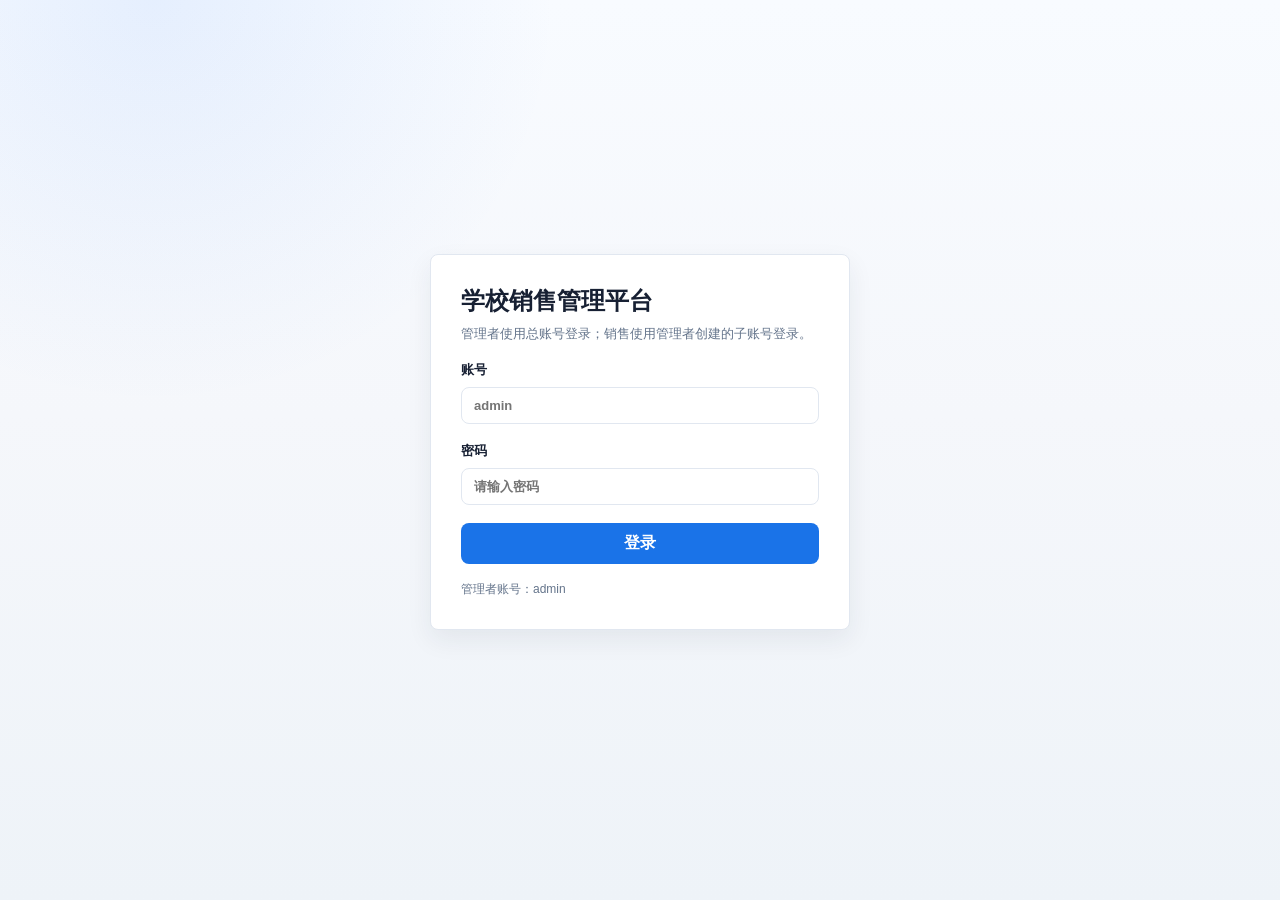
<file: dashboard/platform.html>
<!DOCTYPE html>
<html lang="zh-CN">
<head>
    <meta charset="UTF-8">
    <meta name="viewport" content="width=device-width, initial-scale=1.0">
    <title>学校销售管理平台</title>
    <script>
        window.SALES_PLATFORM_API_BASE = 'https://api.0xsense.org';
    </script>
    <script src="https://cdn.sheetjs.com/xlsx-0.20.1/package/dist/xlsx.full.min.js"></script>
    <link rel="stylesheet" href="platform.css">
</head>
<body>
    <main class="app-shell">
        <section id="loginView" class="login-view">
            <div class="login-panel">
                <h1>学校销售管理平台</h1>
                <p>管理者使用总账号登录；销售使用管理者创建的子账号登录。</p>
                <label>
                    账号
                    <input id="usernameInput" autocomplete="username" placeholder="admin">
                </label>
                <label>
                    密码
                    <input id="passwordInput" type="password" autocomplete="current-password" placeholder="请输入密码">
                </label>
                <button id="loginBtn" class="primary-btn">登录</button>
                <div class="login-hint">管理者账号：admin</div>
            </div>
        </section>

        <section id="platformView" class="platform-view" hidden>
            <header class="topbar">
                <div>
                    <h1>重点校销售管理总览</h1>
                    <p id="userMeta">管理查看模式 · 权限分配后续接入</p>
                </div>
                <div class="topbar-actions">
                    <button id="accountManageBtn" class="ghost-btn">子账号管理</button>
                    <button id="logoutBtn" class="ghost-btn">退出</button>
                    <div class="role-toggle" id="roleToggle" hidden>
                        <button class="tab active" data-role="manager">管理者</button>
                        <button class="tab" data-role="sales">销售</button>
                    </div>
                    <a class="ghost-btn" href="index.html">返回本地看板</a>
                </div>
            </header>

            <section id="managerUploadPanel" class="panel">
                <div class="panel-header">
                    <div>
                        <h2>数据入口</h2>
                        <p>先上传重点校清单作为母表；周数据用于识别未试用、试用、付费，并支持单校向下钻取。</p>
                    </div>
                    <div class="upload-actions">
                        <label class="upload-btn">
                            上传重点校清单
                            <input id="keySchoolFileInput" type="file" accept=".xlsx,.xls" hidden>
                        </label>
                        <button id="syncDashboardDataBtn" class="upload-btn secondary-upload">同步数据看板原始数据</button>
                        <button id="refreshDataBtn" class="ghost-btn">刷新</button>
                    </div>
                </div>
                <details class="import-collapse" open>
                    <summary>重点校清单</summary>
                    <div id="keySchoolImportList" class="import-list"></div>
                </details>
                <details class="import-collapse">
                    <summary>引用周数据</summary>
                    <div id="dashboardDataStatus" class="import-list"></div>
                    <div id="importList" class="import-list"></div>
                </details>
            </section>

            <section class="summary-grid">
                <div class="summary-card">
                    <span>总学校数</span>
                    <strong id="visibleCount">0</strong>
                </div>
                <div class="summary-card paid">
                    <span>付费校</span>
                    <strong id="paidCount">0</strong>
                </div>
                <div class="summary-card trial">
                    <span>试用校</span>
                    <strong id="trialCount">0</strong>
                </div>
                <div class="summary-card">
                    <span>未试用校</span>
                    <strong id="unusedCount">0</strong>
                </div>
            </section>

            <section class="workspace-grid">
                <div class="panel school-list-panel">
                    <div class="panel-header compact">
                        <h2>学校看板</h2>
                        <input id="searchInput" class="search-input" placeholder="搜索学校">
                    </div>
                    <div class="tabs" id="statusTabs">
                        <button class="tab active" data-status="">全部</button>
                        <button class="tab" data-status="付费校">付费校</button>
                        <button class="tab" data-status="试用校">试用校</button>
                        <button class="tab" data-status="未试用校">未试用校</button>
                        <button class="tab" data-status="收藏校">收藏校</button>
                    </div>
                    <div class="filter-strip">
                        <select id="ownerFilter"><option value="">全部负责人</option></select>
                        <select id="provinceFilter"><option value="">全部省份</option></select>
                        <select id="cityFilter"><option value="">全部城市</option></select>
                        <select id="districtFilter"><option value="">全部区县</option></select>
                        <select id="studentFilter">
                            <option value="">导入后台学生数</option>
                            <option value="lt300">小于300</option>
                            <option value="300_800">300-800</option>
                            <option value="800_1500">800-1500</option>
                            <option value="gte1500">1500以上</option>
                        </select>
                        <select id="trialFilter">
                            <option value="">未过期试用人数</option>
                            <option value="lt300">低于300人</option>
                            <option value="300_500">300-500</option>
                            <option value="500_800">500-800</option>
                            <option value="gte800">800以上</option>
                        </select>
                    </div>
                    <div class="table-wrap">
                        <table class="school-board-table">
                            <thead id="schoolTableHead"></thead>
                            <tbody id="schoolRows"></tbody>
                        </table>
                    </div>
                </div>

                <aside class="panel detail-panel">
                    <div id="emptyDetail" class="empty-detail">选择学校查看周历史和跟进记录</div>
                    <div id="detailContent" hidden>
                        <div class="detail-head">
                            <div>
                                <h2 id="detailName">--</h2>
                                <p id="detailMeta">--</p>
                            </div>
                            <span id="detailStatus" class="badge">--</span>
                        </div>

                        <div class="metric-grid" id="detailMetrics"></div>

                        <div class="drill-tabs" id="drillTabs">
                            <button class="tab active" data-view="activity">动态</button>
                            <button class="tab" data-view="week">周使用数据</button>
                            <button class="tab" data-view="grade">按年级展示</button>
                            <button class="tab" data-view="class">按班级展示</button>
                        </div>

                        <h3 id="drillTitle">周历史数据</h3>
                        <div class="mini-table-wrap">
                            <table id="weekTable">
                                <thead>
                                    <tr>
                                        <th>周次</th>
                                        <th>平均布置数</th>
                                        <th>作业完成率</th>
                                    </tr>
                                </thead>
                                <tbody id="historyRows"></tbody>
                            </table>
                            <table id="gradeTable" hidden>
                                <thead>
                                    <tr>
                                        <th>年级</th>
                                        <th>班级数</th>
                                        <th>学生数</th>
                                        <th>年级付费率</th>
                                        <th>平均布置数</th>
                                        <th>平均完成率</th>
                                    </tr>
                                </thead>
                                <tbody id="gradeRows"></tbody>
                            </table>
                            <table id="classTable" hidden>
                                <thead>
                                    <tr>
                                        <th>周次</th>
                                        <th>年级</th>
                                        <th>老师</th>
                                        <th>班级</th>
                                        <th>学生</th>
                                        <th>付费</th>
                                        <th>试用</th>
                                        <th>布置</th>
                                        <th>完成率</th>
                                    </tr>
                                </thead>
                                <tbody id="classRows"></tbody>
                            </table>
                            <div id="activityView" class="activity-view" hidden>
                                <div class="activity-editor">
                                    <label>
                                        <span id="activityEditorTitle">今日销售进展</span>
                                        <textarea id="dailyProgressInput" placeholder="当天可继续编辑；过日后进入历史记录"></textarea>
                                    </label>
                                    <button id="saveDailyProgressBtn" class="primary-btn">保存</button>
                                </div>
                                <div>
                                    <h4 id="activityHistoryTitle">历史进展</h4>
                                    <div id="activityTimeline" class="timeline"></div>
                                </div>
                                <div id="managerProgressView" class="activity-extra"></div>
                                <div id="salesReplyView" class="activity-extra"></div>
                            </div>
                        </div>
                    </div>

                    <section id="globalActivityPanel" class="activity-global-grid">
                        <div id="globalProgressPanel" class="activity-subpanel">
                            <div class="panel-header compact">
                                <h2>学校进展查看</h2>
                            </div>
                            <div id="globalProgressTimeline" class="timeline compact-timeline"></div>
                        </div>
                    </section>
                </aside>
            </section>

            <section id="accountPanel" class="modal-shell" hidden>
                <div class="modal-card">
                    <div class="panel-header compact">
                        <h2>子账号管理</h2>
                        <button id="closeAccountPanelBtn" class="ghost-btn">关闭</button>
                    </div>
                    <div class="account-form">
                        <input id="subUsernameInput" placeholder="账号">
                        <input id="subPasswordInput" placeholder="密码">
                        <select id="subRoleInput">
                            <option value="sales">销售</option>
                            <option value="manager">管理者</option>
                        </select>
                        <select id="subProvinceInput" multiple size="6"></select>
                        <button id="saveSubAccountBtn" class="primary-btn">保存账号</button>
                    </div>
                    <div id="subAccountList" class="sub-account-list"></div>
                </div>
            </section>
        </section>
    </main>
    <div id="toast" class="toast" hidden></div>
    <script src="platform.js?v=20260508-perf"></script>
</body>
</html>
</file>
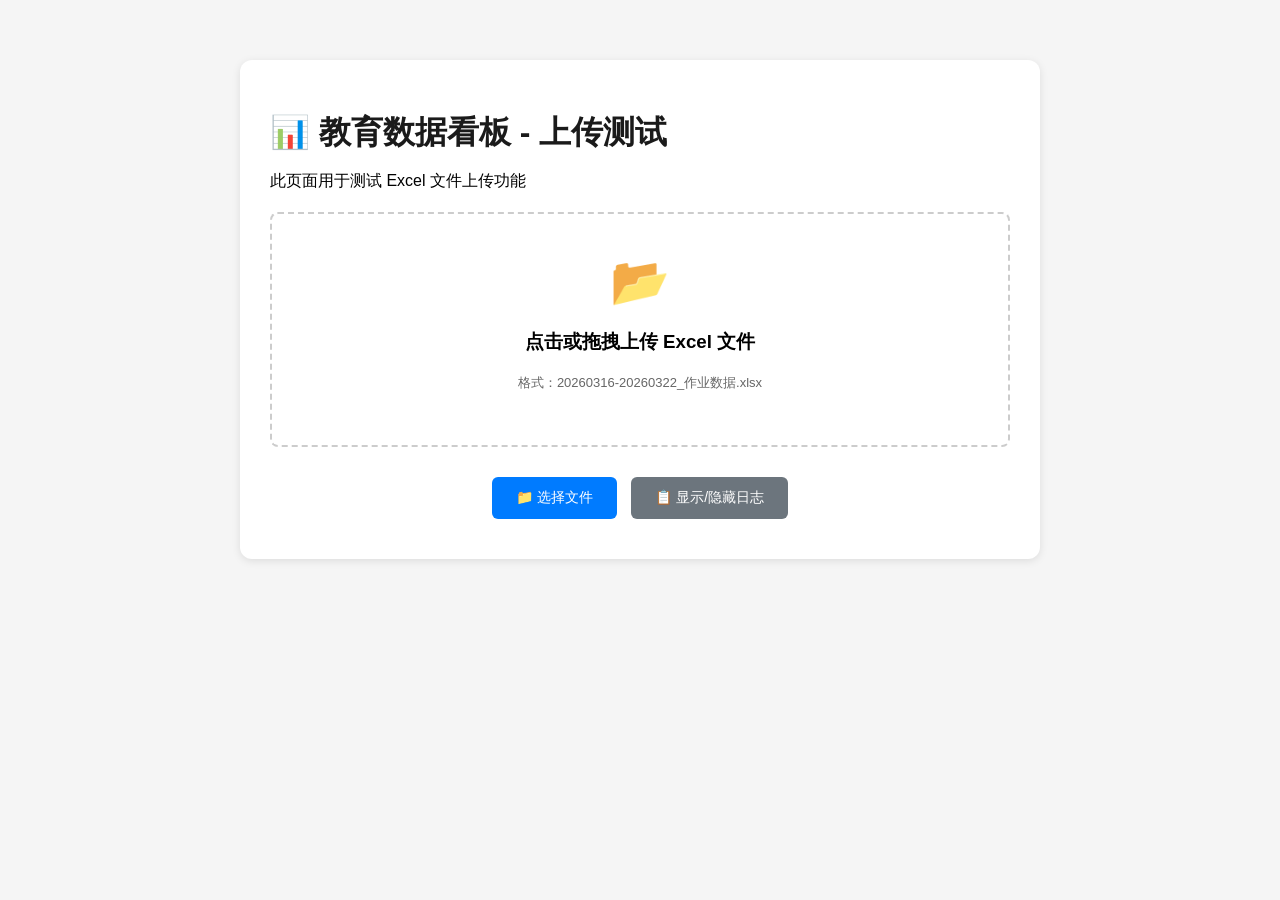
<file: dashboard/test-upload.html>
<!DOCTYPE html>
<html lang="zh-CN">
<head>
    <meta charset="UTF-8">
    <meta name="viewport" content="width=device-width, initial-scale=1.0">
    <title>教育数据看板 - 测试上传</title>
    <script src="https://cdn.sheetjs.com/xlsx-0.20.1/package/dist/xlsx.full.min.js"></script>
    <style>
        body {
            font-family: -apple-system, BlinkMacSystemFont, 'Segoe UI', sans-serif;
            max-width: 800px;
            margin: 40px auto;
            padding: 20px;
            background: #f5f5f5;
        }
        .container {
            background: white;
            padding: 30px;
            border-radius: 12px;
            box-shadow: 0 2px 8px rgba(0,0,0,0.1);
        }
        h1 { color: #1a1a1a; margin-bottom: 10px; }
        .upload-box {
            border: 2px dashed #ccc;
            border-radius: 8px;
            padding: 40px;
            text-align: center;
            margin: 20px 0;
            cursor: pointer;
            transition: all 0.3s;
        }
        .upload-box:hover {
            border-color: #007bff;
            background: #f8f9ff;
        }
        .upload-box.dragover {
            border-color: #007bff;
            background: #e8f0ff;
        }
        .btn {
            background: #007bff;
            color: white;
            border: none;
            padding: 12px 24px;
            border-radius: 6px;
            font-size: 14px;
            cursor: pointer;
            margin: 10px 5px;
        }
        .btn:hover { background: #0056b3; }
        .btn-secondary {
            background: #6c757d;
        }
        .btn-secondary:hover { background: #545b62; }
        #fileList {
            margin: 20px 0;
            padding: 15px;
            background: #f8f9fa;
            border-radius: 6px;
            display: none;
        }
        .file-item {
            padding: 10px;
            background: white;
            border-radius: 4px;
            margin: 8px 0;
            display: flex;
            justify-content: space-between;
            align-items: center;
        }
        .file-name { font-weight: 500; }
        .file-status { font-size: 13px; }
        .file-status.success { color: #28a745; }
        .file-status.error { color: #dc3545; }
        .log {
            background: #1a1a1a;
            color: #00ff00;
            padding: 15px;
            border-radius: 6px;
            font-family: 'Courier New', monospace;
            font-size: 12px;
            max-height: 300px;
            overflow-y: auto;
            margin: 20px 0;
            display: none;
        }
        .log-line { margin: 4px 0; }
        #status {
            padding: 10px;
            border-radius: 6px;
            margin: 10px 0;
            display: none;
        }
        .status-success { background: #d4edda; color: #155724; }
        .status-error { background: #f8d7da; color: #721c24; }
        .status-info { background: #d1ecf1; color: #0c5460; }
    </style>
</head>
<body>
    <div class="container">
        <h1>📊 教育数据看板 - 上传测试</h1>
        <p>此页面用于测试 Excel 文件上传功能</p>
        
        <div class="upload-box" id="uploadBox">
            <div style="font-size: 48px; margin-bottom: 10px;">📂</div>
            <h3>点击或拖拽上传 Excel 文件</h3>
            <p style="color: #666; font-size: 13px;">格式：20260316-20260322_作业数据.xlsx</p>
            <input type="file" id="fileInput" accept=".xlsx,.xls" style="display: none;">
        </div>
        
        <div style="text-align: center;">
            <button class="btn" onclick="selectFile()">📁 选择文件</button>
            <button class="btn btn-secondary" onclick="toggleLog()">📋 显示/隐藏日志</button>
        </div>
        
        <div id="status"></div>
        <div id="fileList"></div>
        <div class="log" id="log"></div>
    </div>

    <script>
        // 日志函数
        function log(message) {
            const logDiv = document.getElementById('log');
            const line = document.createElement('div');
            line.className = 'log-line';
            line.textContent = `[${new Date().toLocaleTimeString()}] ${message}`;
            logDiv.appendChild(line);
            logDiv.scrollTop = logDiv.scrollHeight;
            console.log(message);
        }

        function showStatus(message, type) {
            const statusDiv = document.getElementById('status');
            statusDiv.textContent = message;
            statusDiv.className = `status-${type}`;
            statusDiv.style.display = 'block';
            setTimeout(() => statusDiv.style.display = 'none', 3000);
        }

        function toggleLog() {
            const logDiv = document.getElementById('log');
            logDiv.style.display = logDiv.style.display === 'none' ? 'block' : 'none';
        }

        function selectFile() {
            log('点击选择文件按钮');
            document.getElementById('fileInput').click();
        }

        // 初始化
        document.addEventListener('DOMContentLoaded', () => {
            log('页面加载完成');
            
            const uploadBox = document.getElementById('uploadBox');
            const fileInput = document.getElementById('fileInput');
            const fileList = document.getElementById('fileList');

            log(`uploadBox: ${uploadBox ? '找到' : '未找到'}`);
            log(`fileInput: ${fileInput ? '找到' : '未找到'}`);

            // 点击上传区域
            uploadBox.addEventListener('click', (e) => {
                if (e.target.tagName === 'BUTTON') return;
                log('点击上传区域');
                fileInput.click();
            });

            // 文件选择
            fileInput.addEventListener('change', (e) => {
                log('文件选择变化触发');
                log(`Files: ${e.target.files.length}`);
                if (e.target.files.length > 0) {
                    handleFiles(e.target.files);
                }
                fileInput.value = '';
            });

            // 拖拽
            uploadBox.addEventListener('dragover', (e) => {
                e.preventDefault();
                uploadBox.classList.add('dragover');
                log('拖拽进入');
            });

            uploadBox.addEventListener('dragleave', () => {
                uploadBox.classList.remove('dragover');
                log('拖拽离开');
            });

            uploadBox.addEventListener('drop', (e) => {
                e.preventDefault();
                uploadBox.classList.remove('dragover');
                log('文件拖放');
                if (e.dataTransfer.files.length > 0) {
                    handleFiles(e.dataTransfer.files);
                }
            });

            log('事件监听器绑定完成');
        });

        // 处理文件
        async function handleFiles(fileList) {
            log(`handleFiles 被调用，文件数：${fileList.length}`);
            
            for (const file of fileList) {
                log(`处理文件：${file.name} (${file.size} bytes)`);
                
                // 解析文件名
                const dateInfo = parseFileName(file.name);
                if (!dateInfo) {
                    addFileToList(file.name, 'error', '文件名格式错误');
                    showStatus(`文件格式不正确：${file.name}`, 'error');
                    continue;
                }
                log(`文件名解析成功：${JSON.stringify(dateInfo)}`);

                try {
                    const data = await readExcel(file);
                    log(`Excel 解析成功，${data.length} 条记录`);
                    addFileToList(file.name, 'success', `解析成功 (${data.length}条记录)`);
                    showStatus(`✓ 上传成功：${file.name}`, 'success');
                } catch (error) {
                    log(`Excel 解析失败：${error.message}`);
                    addFileToList(file.name, 'error', `解析失败：${error.message}`);
                    showStatus(`✗ 上传失败：${file.name}`, 'error');
                }
            }
        }

        // 解析文件名
        function parseFileName(filename) {
            const match = filename.match(/^(\d{4})(\d{2})(\d{2})-(\d{4})(\d{2})(\d{2})_/);
            if (!match) return null;
            const [, y1, m1, d1, y2, m2, d2] = match;
            return {
                startDate: `${y1}-${m1}-${d1}`,
                endDate: `${y2}-${m2}-${d2}`,
                displayRange: `${m1}/${d1}-${m2}/${d2}`
            };
        }

        // 读取 Excel
        function readExcel(file) {
            return new Promise((resolve, reject) => {
                const reader = new FileReader();
                reader.onload = (e) => {
                    try {
                        const data = new Uint8Array(e.target.result);
                        const workbook = XLSX.read(data, { type: 'array' });
                        const sheet = workbook.Sheets[workbook.SheetNames[0]];
                        const json = XLSX.utils.sheet_to_json(sheet);
                        resolve(json);
                    } catch (err) {
                        reject(err);
                    }
                };
                reader.onerror = () => reject(new Error('文件读取失败'));
                reader.readAsArrayBuffer(file);
            });
        }

        // 添加到文件列表
        function addFileToList(filename, status, message) {
            const fileList = document.getElementById('fileList');
            fileList.style.display = 'block';
            
            const div = document.createElement('div');
            div.className = 'file-item';
            div.innerHTML = `
                <span class="file-name">${filename}</span>
                <span class="file-status ${status}">${message}</span>
            `;
            fileList.appendChild(div);
        }
    </script>
</body>
</html>
</file>
<file: dashboard/platform.css>
:root {
    --bg: #f5f7fb;
    --panel: #ffffff;
    --border: #e1e7f0;
    --text: #172033;
    --muted: #64748b;
    --primary: #1a73e8;
    --success: #059669;
    --warning: #d97706;
    --danger: #dc2626;
    --radius: 8px;
}

* {
    box-sizing: border-box;
}

[hidden] {
    display: none !important;
}

body {
    margin: 0;
    min-height: 100vh;
    background:
        radial-gradient(circle at 12% 0%, rgba(66, 133, 244, 0.10), transparent 28%),
        linear-gradient(180deg, #f8fbff 0%, var(--bg) 46%, #eef3f8 100%);
    color: var(--text);
    font-family: -apple-system, BlinkMacSystemFont, "Segoe UI", "PingFang SC", "Microsoft YaHei", sans-serif;
}

button,
input,
select,
textarea {
    font: inherit;
}

.app-shell {
    max-width: 1680px;
    margin: 0 auto;
    padding: 16px;
}

.login-view {
    min-height: calc(100vh - 48px);
    display: grid;
    place-items: center;
}

.login-panel,
.panel,
.topbar,
.summary-card {
    background: var(--panel);
    border: 1px solid var(--border);
    border-radius: var(--radius);
    box-shadow: 0 10px 26px rgba(30, 41, 59, 0.07);
}

.login-panel {
    width: min(420px, 100%);
    padding: 30px;
}

.login-panel h1,
.topbar h1 {
    margin: 0 0 8px;
    font-size: 24px;
}

.login-panel p,
.topbar p,
.panel-header p,
.detail-head p {
    margin: 0;
    color: var(--muted);
    font-size: 13px;
}

.login-panel label {
    display: grid;
    gap: 8px;
    margin-top: 18px;
    font-size: 13px;
    font-weight: 700;
}

.login-panel .primary-btn {
    width: 100%;
    margin-top: 18px;
}

.login-panel input,
.search-input,
select,
textarea {
    width: 100%;
    border: 1px solid var(--border);
    border-radius: var(--radius);
    padding: 10px 12px;
    background: #fff;
    color: var(--text);
}

textarea {
    min-height: 82px;
    resize: vertical;
    line-height: 1.55;
}

.login-hint {
    margin-top: 16px;
    color: var(--muted);
    font-size: 12px;
    line-height: 1.6;
}

.topbar {
    display: flex;
    justify-content: space-between;
    align-items: center;
    gap: 16px;
    padding: 14px 18px;
    margin-bottom: 12px;
    background: linear-gradient(135deg, rgba(255,255,255,0.98), rgba(240,246,255,0.96));
}

.topbar-actions {
    display: flex;
    align-items: center;
    gap: 10px;
}

.modal-shell {
    position: fixed;
    inset: 0;
    z-index: 20;
    display: grid;
    place-items: center;
    padding: 20px;
    background: rgba(15, 23, 42, 0.28);
}

.modal-card {
    width: min(760px, 100%);
    max-height: calc(100vh - 48px);
    overflow: auto;
    border: 1px solid var(--border);
    border-radius: var(--radius);
    background: #fff;
    box-shadow: 0 24px 60px rgba(15, 23, 42, 0.22);
    padding: 16px;
}

.account-form {
    display: grid;
    grid-template-columns: 1fr 1fr 120px 150px auto;
    gap: 8px;
    margin-bottom: 12px;
    align-items: start;
}

.account-form select[multiple] {
    min-height: 150px;
    padding: 8px;
}

.sub-account-list {
    display: grid;
    gap: 8px;
}

.sub-account-item {
    display: flex;
    align-items: center;
    justify-content: space-between;
    gap: 10px;
    padding: 9px 10px;
    border: 1px solid var(--border);
    border-radius: var(--radius);
    background: #f8fafc;
}

.sub-account-item strong,
.sub-account-item span {
    display: block;
}

.sub-account-item span {
    margin-top: 3px;
    color: var(--muted);
    font-size: 12px;
}

.role-toggle {
    display: flex;
    gap: 6px;
}

.panel {
    padding: 14px;
    margin-bottom: 12px;
}

.panel-header {
    display: flex;
    align-items: center;
    justify-content: space-between;
    gap: 16px;
    margin-bottom: 14px;
}

.panel-header.compact {
    margin-bottom: 12px;
}

.panel-header h2,
.detail-panel h2,
.detail-panel h3 {
    margin: 0;
}

.panel-header h2 {
    font-size: 18px;
    white-space: nowrap;
    min-width: 86px;
}

.primary-btn,
.secondary-btn,
.ghost-btn,
.upload-btn {
    border: 0;
    border-radius: var(--radius);
    padding: 10px 16px;
    cursor: pointer;
    font-weight: 700;
    text-decoration: none;
    display: inline-flex;
    align-items: center;
    justify-content: center;
}

.primary-btn,
.upload-btn {
    background: var(--primary);
    color: #fff;
}

.secondary-btn {
    background: #e2e8f0;
    color: var(--text);
}

.secondary-upload {
    background: #0f766e;
}

.ghost-btn {
    background: #f8fafc;
    color: var(--muted);
    border: 1px solid var(--border);
}

.summary-grid {
    display: grid;
    grid-template-columns: repeat(4, minmax(130px, 1fr));
    gap: 10px;
    margin-bottom: 12px;
}

.upload-actions {
    display: flex;
    flex-wrap: wrap;
    gap: 10px;
}

.summary-card {
    padding: 10px 12px;
}

.summary-card span {
    display: block;
    color: var(--muted);
    font-size: 12px;
    margin-bottom: 6px;
}

.summary-card strong {
    font-size: 22px;
}

.summary-card.trial {
    border-color: #f59e0b;
}

.summary-card.paid {
    border-color: #10b981;
}

.workspace-grid {
    display: grid;
    grid-template-columns: minmax(0, 1.9fr) minmax(420px, 1fr);
    gap: 12px;
    align-items: start;
}

.tabs {
    display: flex;
    flex-wrap: wrap;
    gap: 8px;
    margin-bottom: 12px;
}

.drill-tabs {
    display: flex;
    flex-wrap: wrap;
    gap: 8px;
    margin: 16px 0 12px;
}

.tab {
    border: 1px solid var(--border);
    background: #fff;
    color: var(--muted);
    border-radius: var(--radius);
    padding: 6px 10px;
    cursor: pointer;
    font-weight: 700;
}

.filter-strip {
    display: grid;
    grid-template-columns: repeat(6, minmax(0, 1fr));
    gap: 8px;
    margin-bottom: 10px;
}

.filter-strip select,
.search-input {
    padding: 8px 10px;
    font-size: 12px;
}

.tab.active {
    border-color: var(--primary);
    background: #eff6ff;
    color: var(--primary);
}

.table-wrap,
.mini-table-wrap {
    overflow: auto;
    border: 1px solid var(--border);
    border-radius: var(--radius);
}

.table-wrap {
    max-height: 680px;
    overflow-x: auto;
}

table {
    width: 100%;
    min-width: 100%;
    border-collapse: collapse;
    font-size: 10px;
    table-layout: fixed;
}

th,
td {
    padding: 4px 4px;
    border-bottom: 1px solid var(--border);
    text-align: left;
    white-space: normal;
    line-height: 1.15;
}

th {
    position: sticky;
    top: 0;
    background: #f8fafc;
    z-index: 1;
    color: var(--muted);
}

tr.selected {
    background: #eff6ff;
}

.school-button {
    border: 0;
    background: transparent;
    color: var(--primary);
    cursor: pointer;
    font-weight: 800;
    text-align: left;
    white-space: normal;
    line-height: 1.12;
    display: -webkit-box;
    -webkit-box-orient: vertical;
    -webkit-line-clamp: 2;
    overflow: hidden;
    padding: 0;
    word-break: break-word;
}

.school-name-cell {
    min-width: 112px;
}

.school-board-table th,
.school-board-table td {
    font-size: 10px;
}

.school-board-table th:nth-child(1),
.school-board-table td:nth-child(1) { width: 48px; }
.school-board-table th:nth-child(2),
.school-board-table td:nth-child(2) { width: 48px; }
.school-board-table th:nth-child(3),
.school-board-table td:nth-child(3) { width: 50px; }
.school-board-table th:nth-child(4),
.school-board-table td:nth-child(4) { width: 116px; }
.school-board-table th:nth-child(5),
.school-board-table td:nth-child(5) { width: 54px; }
.school-board-table th:nth-child(6),
.school-board-table td:nth-child(6),
.school-board-table th:nth-child(7),
.school-board-table td:nth-child(7) { width: 44px; }
.school-board-table th:nth-child(8),
.school-board-table td:nth-child(8),
.school-board-table th:nth-child(9),
.school-board-table td:nth-child(9),
.school-board-table th:nth-child(10),
.school-board-table td:nth-child(10) { width: 62px; }
.school-board-table th:nth-child(11),
.school-board-table td:nth-child(11) { width: 54px; }

.school-board-table th:nth-child(12),
.school-board-table td:nth-child(12) { width: 84px; }

.school-board-table th:nth-child(13),
.school-board-table td:nth-child(13) { width: 40px; }

.action-cell,
.favorite-cell {
    white-space: nowrap;
}

.mini-action-btn {
    border: 1px solid var(--border);
    border-radius: 6px;
    background: #f8fafc;
    color: var(--primary);
    cursor: pointer;
    font-weight: 700;
    padding: 3px 6px;
    white-space: nowrap;
    margin-right: 3px;
    font-size: 10px;
}

.favorite-btn {
    border: 0;
    background: transparent;
    color: #f59e0b;
    cursor: pointer;
    font-size: 14px;
    line-height: 1;
    padding: 0 2px;
}

.activity-extra {
    border-top: 1px solid var(--border);
    padding-top: 8px;
}

.activity-extra h4,
#activityHistoryTitle {
    margin: 0 0 8px;
    font-size: 12px;
}

.mini-action-btn:hover {
    border-color: var(--primary);
    background: #eff6ff;
}

.badge {
    display: inline-flex;
    min-width: 54px;
    justify-content: center;
    border-radius: 999px;
    padding: 3px 8px;
    font-size: 11px;
    font-weight: 800;
}

.status-paid {
    background: #dcfce7;
    color: var(--success);
}

.status-trial {
    background: #fef3c7;
    color: var(--warning);
}

.status-unused {
    background: #e5e7eb;
    color: #475569;
}

.detail-panel {
    position: sticky;
    top: 18px;
    max-height: calc(100vh - 24px);
    overflow: auto;
}

.empty-detail {
    min-height: 240px;
    display: grid;
    place-items: center;
    color: var(--muted);
    font-size: 13px;
}

.detail-head {
    display: flex;
    justify-content: space-between;
    align-items: start;
    gap: 12px;
    margin-bottom: 10px;
}

.detail-head h2 {
    font-size: 16px;
    line-height: 1.25;
}

.metric-grid {
    display: grid;
    grid-template-columns: repeat(5, minmax(0, 1fr));
    gap: 6px;
    margin-bottom: 10px;
}

.metric-grid div {
    background: #f8fafc;
    border: 1px solid var(--border);
    border-radius: var(--radius);
    padding: 6px;
}

.metric-grid span {
    display: block;
    font-size: 11px;
    color: var(--muted);
}

.metric-grid strong {
    display: block;
    margin-top: 3px;
    font-size: 13px;
}

.mini-table-wrap table {
    table-layout: auto;
    font-size: 10px;
}

.mini-table-wrap th,
.mini-table-wrap td {
    padding: 5px 6px;
}

.class-name-cell {
    max-width: 120px;
    word-break: break-all;
}

.activity-view {
    display: grid;
    gap: 10px;
}

.activity-editor {
    display: grid;
    gap: 8px;
}

.activity-editor label {
    display: grid;
    gap: 5px;
    color: var(--muted);
    font-size: 11px;
    font-weight: 800;
}

.activity-editor textarea {
    min-height: 68px;
    padding: 8px 10px;
    font-size: 12px;
}

.timeline {
    display: grid;
    gap: 8px;
    margin-top: 10px;
}

.timeline-item,
.timeline-empty {
    border-left: 3px solid var(--border);
    padding: 6px 0 6px 10px;
    color: var(--muted);
    font-size: 12px;
}

.timeline-item strong {
    color: var(--text);
}

.reply-item {
    display: grid;
    gap: 6px;
    margin-top: 8px;
    padding: 8px;
    border: 1px solid var(--border);
    border-radius: var(--radius);
    background: #fff;
    color: var(--muted);
    font-size: 12px;
}

.reply-item strong {
    color: var(--text);
}

.reply-item textarea {
    min-height: 58px;
    padding: 7px 9px;
    font-size: 12px;
}

.activity-global-grid {
    display: grid;
    grid-template-columns: 1fr;
    gap: 10px;
    margin-top: 14px;
}

.activity-subpanel {
    border: 1px solid var(--border);
    border-radius: var(--radius);
    background: #f8fafc;
    padding: 10px;
}

.compact-timeline {
    max-height: 220px;
    overflow: auto;
}

.progress-thread {
    background: #fff;
    border-radius: var(--radius);
    border-left-color: var(--primary);
    padding-right: 8px;
}

.inline-reply-editor {
    display: grid;
    gap: 6px;
    margin-top: 8px;
}

.inline-reply-editor textarea {
    min-height: 54px;
    padding: 7px 9px;
    font-size: 12px;
}

.import-list,
.assignment-list {
    display: grid;
    gap: 8px;
}

.import-item,
.assignment-item {
    display: flex;
    justify-content: space-between;
    gap: 10px;
    padding: 7px 9px;
    border: 1px solid var(--border);
    border-radius: var(--radius);
    background: #f8fafc;
    font-size: 12px;
}

.import-collapse {
    border: 1px solid var(--border);
    border-radius: var(--radius);
    padding: 6px 8px;
    background: #f8fafc;
    margin-top: 8px;
}

.import-collapse summary {
    cursor: pointer;
    font-size: 12px;
    font-weight: 800;
    color: var(--text);
}

.assignment-item {
    justify-content: flex-start;
    align-items: center;
}

.toast {
    position: fixed;
    top: 20px;
    right: 20px;
    max-width: 360px;
    padding: 14px 16px;
    background: var(--text);
    color: #fff;
    border-radius: var(--radius);
    box-shadow: 0 16px 34px rgba(15, 23, 42, 0.2);
    font-size: 13px;
}

@media (max-width: 1100px) {
    .workspace-grid {
        grid-template-columns: 1fr;
    }

    .detail-panel {
        position: static;
    }
}

@media (max-width: 760px) {
    .app-shell {
        padding: 12px;
    }

    .topbar,
    .panel-header {
        align-items: stretch;
        flex-direction: column;
    }

    .summary-grid {
        grid-template-columns: repeat(2, 1fr);
    }

    .account-form {
        grid-template-columns: 1fr;
    }
}
</file>
